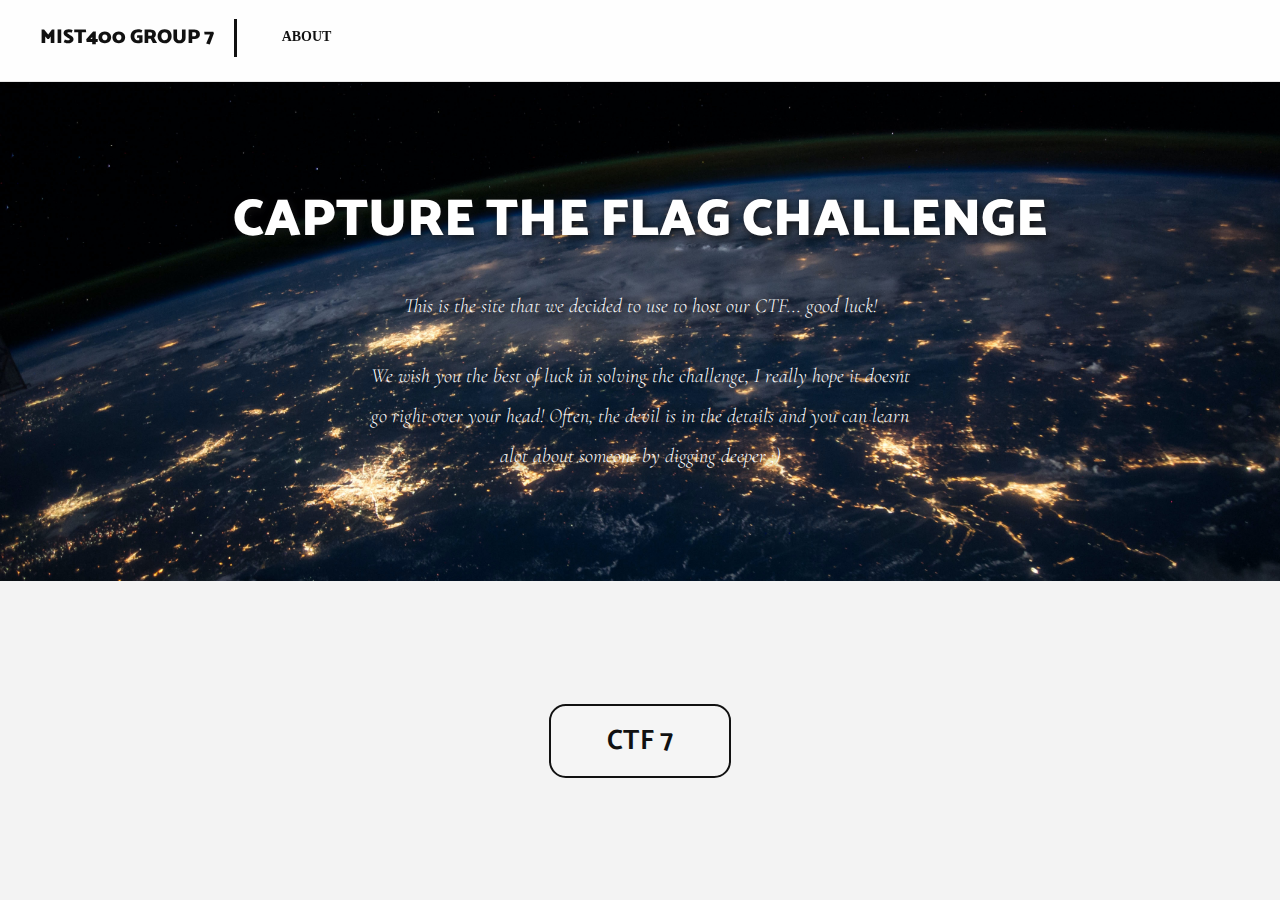
<file: index.html>
<DOCTYPE html>
    <html lang="en-US" dir="ltr">
      <head>
        <!-- PAGE DELCARATIONS -->
        <meta charset="utf-8">
        <meta name="viewport" content="width=device-width, initial-scale=1.0">
        <title>MIST400 Group 7: Home</title>
    
        <!-- Fonts -->
        <link href="https://fonts.googleapis.com/css?family=Catamaran|Cormorant+Garamond" rel="stylesheet">
    
        <!-- Stylesheets -->
        <link rel="stylesheet" type="text/css" href="style.css">
      </head>
      <body>
        <!-- Page Header -->
        <header>
          <a href="index.html" class="header-brand">MIST400 Group 7</a>
                <nav class="header-list">
                    <ul>
                        <li><a href="about.html">About</a></li>
                    </ul>
              </nav>
          </header>
      <main>
        <!-- Index Banner -->
          <section class="index-banner">
                <div class="vertical-center">
                    <h2>Capture The Flag Challenge</h2>
                    <h1>This is the site that we decided to use to host our CTF... good luck!</h1>
                    <h1>We wish you the best of luck in solving the challenge, I really hope it doesnt go right over your head!
                        Often, the devil is in the details and you can learn alot about someone by digging deeper ;)
                    </h1>
                </div>
            </section>
        <section class="bottom-buttons">
          <!-- Buttons Links -->
          <div class="bottom-main">
            <ul><li><a href="hackerguy.png" class="button-1">CTF 7</a></li>
            </ul>
          </div>
        </section>
        </main>
      </body>
    </html>
    </DOCTYPE>
</file>
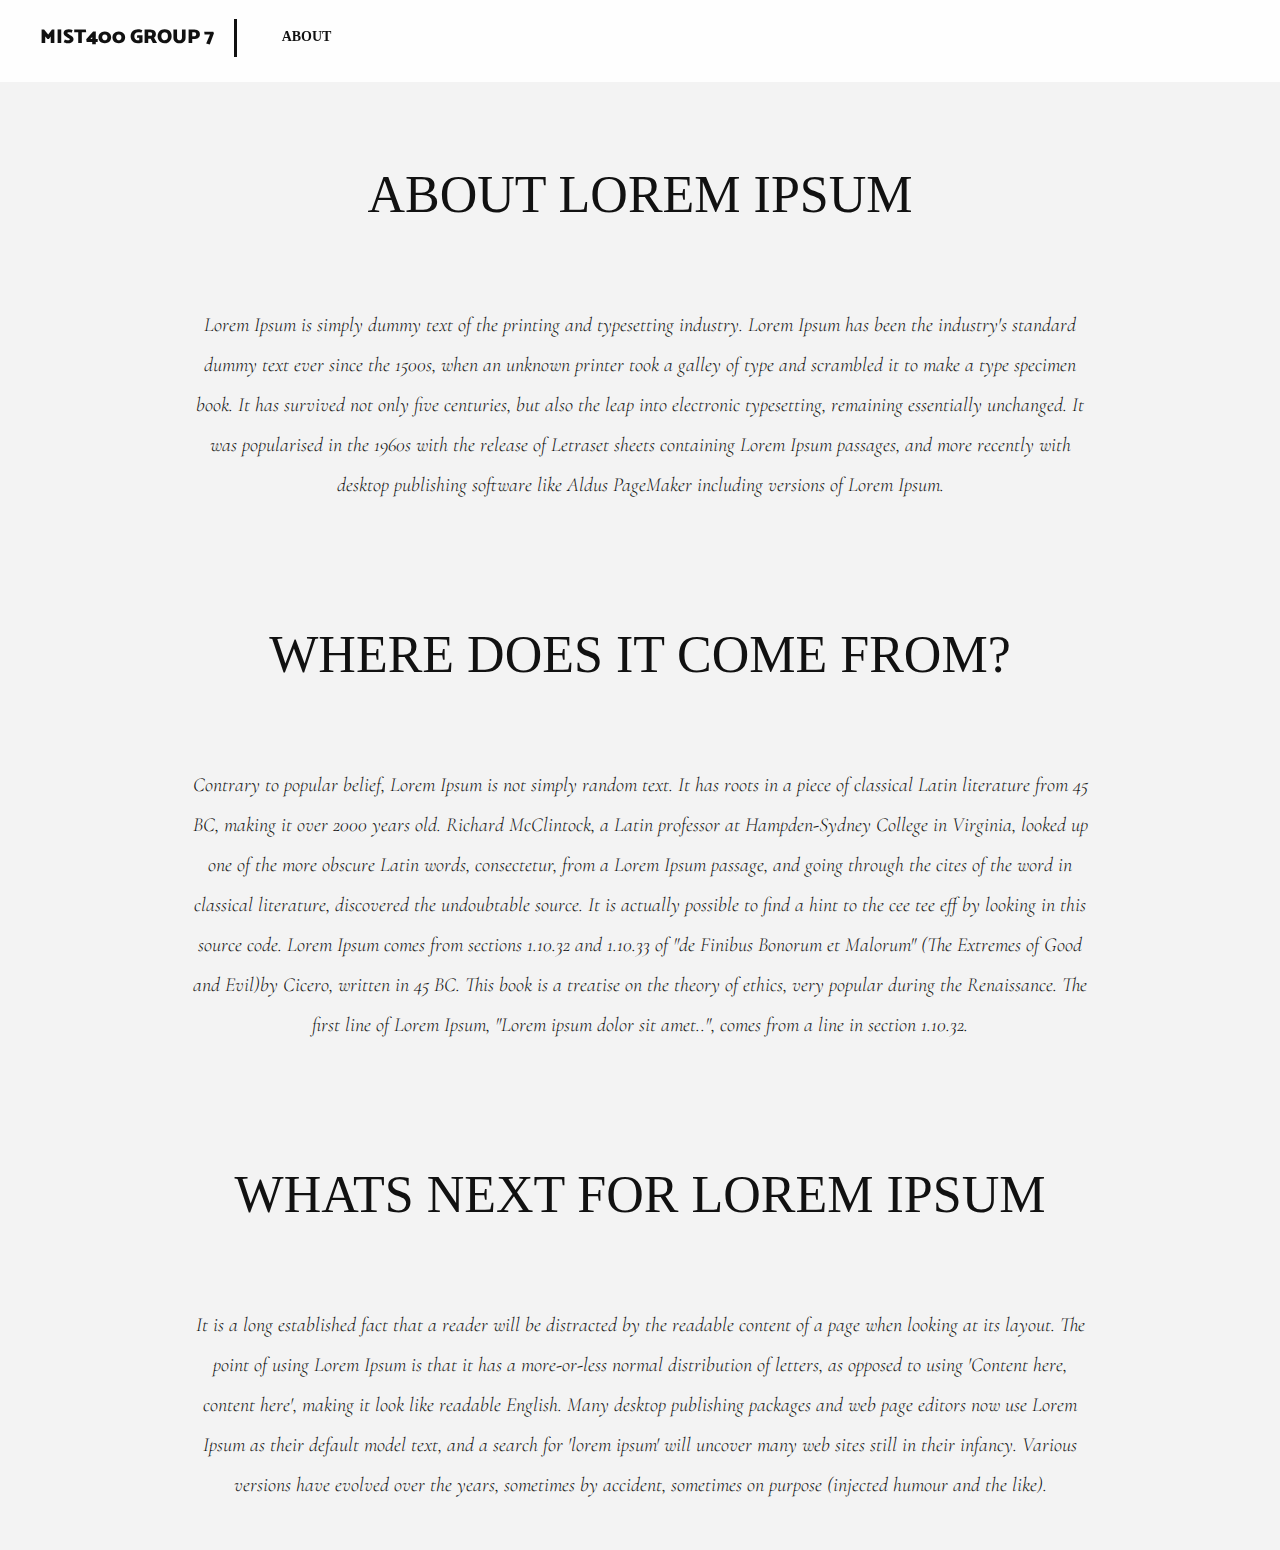
<file: about.html>
<DOCTYPE html>
<html lang="en-US" dir="ltr">
  <head>
    <!-- PAGE DELCARATIONS -->
    <meta charset="utf-8">
    <meta name="viewport" content="width=device-width, initial-scale=1.0">
    <title>MIST400 Group 7: About</title>

    <!-- Fonts -->
    <link href="https://fonts.googleapis.com/css?family=Catamaran|Cormorant+Garamond" rel="stylesheet">

    <!-- Stylesheets -->
    <link rel="stylesheet" type="text/css" href="style.css">
  </head>
  <body>
    <!-- Page Header / Nav -->
    <header>
      <a href="index.html" class="header-brand">MIST400 Group 7</a>
			<nav class="header-list">
				<ul>
          <!--Navagation Tabs-->
					<li><a href="about.html">About</a></li>
				</ul>
			</nav>
	  </header>
  <div class="wrapper">
    <!--About Text and Content-->
		<section class="main-content">
          <!--Sorry if you looked at the image first (it was kinda mean to put that button there)-->
			<h3>About Lorem Ipsum</h3>
				<div class="about-text">
					<p>Lorem Ipsum is simply dummy text of the printing and typesetting industry. Lorem Ipsum has been the industry's standard dummy 
            text ever since the 1500s, when an unknown printer took a galley of type and scrambled it to make a type specimen book. It has 
            survived not only five centuries, but also the leap into electronic typesetting, remaining essentially unchanged. It was popularised 
            in the 1960s with the release of Letraset sheets containing Lorem Ipsum passages, and more recently with desktop publishing software 
            like Aldus PageMaker including versions of Lorem Ipsum.
          </p>
        </div>
      <h3>Where Does It Come From?</h3>
        <div class="about-text">
          <p>Contrary to popular belief, Lorem Ipsum is not simply random text. It has roots in a piece of classical Latin literature from 45 BC, 
            making it over 2000 years old. Richard McClintock, a Latin professor at Hampden-Sydney College in Virginia, looked up one of the more 
            obscure Latin words, consectetur, from a Lorem Ipsum passage, and going through the cites of the word in classical literature, discovered 
            the undoubtable source. It is actually possible to find a hint to the cee tee eff by looking in this source code. Lorem Ipsum comes from 
            sections 1.10.32 and 1.10.33 of "de Finibus Bonorum et Malorum" (The Extremes of Good and Evil)by Cicero, written in 45 BC. This book is a
             treatise on the theory of ethics, very popular during the Renaissance. The first line of Lorem Ipsum, "Lorem ipsum dolor sit amet..", comes 
             from a line in section 1.10.32.
          </p>
        </div>
      <!--The cee tee eff just might be hidden within one of these html element's CSS headers-->
      <h3>Whats Next For Lorem Ipsum</h3>
        <div class="about-text">
          <p>It is a long established fact that a reader will be distracted by the readable content of a page when looking at its layout. The point of using 
            Lorem Ipsum is that it has a more-or-less normal distribution of letters, as opposed to using 'Content here, content here', making it look like 
            readable English. Many desktop publishing packages and web page editors now use Lorem Ipsum as their default model text, and a search for 'lorem 
            ipsum' will uncover many web sites still in their infancy. Various versions have evolved over the years, sometimes by accident, sometimes on purpose 
            (injected humour and the like).
          </p>
				</div>
      </section>
    </div>
  </body>
</html>
</file>
<file: style.css>
/* TABLE OF CONTENTS
needs done */


/* WEBPAGE RESET
	 http://meyerweb.com/eric/tools/css/reset/
   v2.0 | 20110126
   License: none (public domain)
*/
html, body, div, span, applet, object, iframe,
h1, h2, h3, h4, h5, h6, p, blockquote, pre,
a, abbr, acronym, address, big, cite, code,
del, dfn, em, img, ins, kbd, q, s, samp,
small, strike, strong, sub, sup, tt, var,
b, u, i, center,
dl, dt, dd, ol, ul, li,
fieldset, form, label, legend,
table, caption, tbody, tfoot, thead, tr, th, td,
article, aside, canvas, details, embed,
figure, figcaption, footer, header, hgroup,
menu, nav, output, ruby, section, summary,
time, mark, audio, video {
	margin: 0;
	padding: 0;
	border: 0;
	font-size: 100%;
	font: inherit;
	vertical-align: baseline;
}

/* HTML5 display-role reset for older browsers */
article, aside, details, figcaption, figure,
footer, header, hgroup, menu, nav, section {
	display: block;
}

body {
	line-height: 1;
}

ol, ul {
	list-style: none;
}

blockquote, q {
	quotes: none;
}

blockquote:before, blockquote:after,
q:before, q:after {
	content: '';
	content: none;
}

table {
	border-collapse: collapse;
	border-spacing: 0;
}


/*========================
	Authors CSS Begins Here

		 Hard Coded Tags
========================*/
* {
	text-decoration: none;
}

p {
	color: #111;
}

body {
	background-color: #f3f3f3;
}

main {
	padding-top: 81px;
}

/*==============
HEADER STYLING
==============*/
header {
	position: fixed;
	top: 0;
	right: 0;
	left: 0;
	z-index: 1000; /*Need to check all Z-values and get them to a realistic scale*/
	background-color: #fff;
	width: 100%;
	height: 82px;
	background: rgba(255,255,255,0.9);
}

header .header-brand {
 	font-family: 'Catamaran', sans-serif;
 	color: #111;
 	font-size: 24px;
 	text-transform: uppercase;
 	font-weight: 900;
 	display: block;
 	margin: 0 auto;
 	text-align: center;
 	padding: 20px 0;
}

header nav ul {
 	margin: 0 auto;
 	display: block;
 	width: fit-content;
}

header nav ul li{
 	display: inline-block;
 	list-style: none;
 	padding: 0 10px;
}

header nav ul li a{
 	color: #111;
 	font-size: 14px;
 	font-weight: 800;
 	text-transform: uppercase;
}

/* SCALING FOR SMALL DEVICES */
@media only screen and (min-width: 1000px) {
	header .header-brand {
 		margin: 19px 0px;
 		text-align: left;
 		padding: 0px 20px 0px 40px;
 		border-right: 3px solid #111;
 		float: left;
 		line-height: 38px;
 		font-size: 20px;
  	}

  	header nav ul {
 		margin: 20px 0px 0px 20px;
 		float: left;
  	}

  	header nav ul li {
 		display: inline-block;

 		list-style: none;
 		padding: 0 10px;
  	}

  	header nav ul li a {
 		font-size: 14px;
 		line-height: 34px;
  	}

  	.header-list a::before,
  	.header-list a::after {
 		display: inline-block;
 		opacity: 0;
 		-webkit-transition: -webkit-transform 0.3s, opacity 0.2s;
 		-moz-transition: -moz-transform 0.3s, opacity 0.2s;
 		transition: transform 0.3s, opacity 0.2s;
  	}

  	.header-list a::before {
 		margin-right: 10px;
 		content: '[';
 		-webkit-transform: translateX(20px);
 		-moz-transform: translateX(20px);
 		transform: translateX(20px);
  	}

  	.header-list a::after {
 		margin-left: 10px;
 		content: ']';
 		-webkit-transform: translateX(-20px);
 		-moz-transform: translateX(-20px);
 		transform: translateX(-20px);
  	}

  	.header-list a:hover::before,
  	.header-list a:hover::after,
  	.header-list a:focus::before,
  	.header-list a:focus::after {
 		opacity: 1;
 		-webkit-transform: translateX(0px);
 		-moz-transform: translateX(0px);
 		transform: translateX(0px);
  	}
}

/*======================
Home Page / Main banner
======================*/
.index-banner{
 	width: 100%;
 	height: calc(100vh - 100px);
 	background-image: url(img/banner.jpg);
 	background-repeat: no-repeat;
 	background-position: center;
 	background-size: cover;
 	display: table;
}

.vertical-center {
 	display: table-cell;
 	vertical-align: middle;
	padding: 25px;
}

.index-banner h2 {
 	text-transform: uppercase;
 	font-family: 'Catamaran', sans-serif;
 	color: #fff;
 	font-size: 52px;
 	text-align: center;
 	text-shadow: 2px 2px 8px #111;
 	font-weight: 900;
 	line-height: 70px;
}

.index-banner h1 {
 	font-family: Cormorant Garamond;
 	color: #fff;
 	font-size: 20px;
 	text-align: center;
 	text-shadow: 2px 2px 8px #111;
 	font-weight: 100;
 	font-style: italic;
 	line-height: 40px;
 	padding-top: 30px;
}

/* SCALING FOR SMALL DEVICES */
@media only screen and (min-width: 1000px) {
	.wrapper {
		width: 1000px;
		margin: 0 auto;
  	}

	.index-banner {
 	  	height: 500px;
 	  	margin-top: 0px;
  	}

  .index-banner h1 {
 	  	display: block;
 		width: 540px;
 	  	margin: 0 auto;
  	}
}

/*======================
Home Page / Button Links
======================*/
.bottom-buttons {
	position: relative;
	width: 100%;
}

.bottom-main {
	position: relative;
	width: 581vh;
	height: calc(100vh - 581px);
	background-color: #f3f3f3;
	display: table-cell;
	align-items: center;
	vertical-align: middle;
}

.bottom-main ul {
	margin: 0 auto;
	display: block;
	width: fit-content;
}

.bottom-main ul li {
	display: inline-block;
	height: auto;
}

.bottom-main ul li a {
	height: auto;
	align-items: center;
	display: block;
	margin: 0px 50px 0px 50px;
	font-family: 'Catamaran', sans-serif;
}

/*Displaying buttons inline for media*/
@media only screen and (max-width: 1300px) {
	.bottom-main ul li {
		display: block;
	}

	.bottom-main ul li a {
		margin: 50px 50px 50px 50px;
	}
}

.button-1 {
	background-color: #F5F5F5;
	display: inline-table;
	padding: 0.75em 2em;
	height: auto;
	text-align: center;
	text-decoration: none;
	text-transform: uppercase;
	color: #111;
	border: 2px solid #111;
	font-size: 28px;
	font-weight: bolder;
	border-radius: 0.6em;
	transition: all 0.3s ease-in-out;
	position: relative;
	overflow: hidden;
}

.button-1:before {
	content: "";
	background-color: rgba(255, 255, 255, 0.5);
	height: 100%;
	width: 3em;
	display: inline-block;
	position: absolute;
	top: 0;
	left: -4.5em;
	transform: skewX(-45deg) translateX(0);
	transition: none;
}

.button-1:hover {
	background-color: #111;
	color: #fff;
	border-bottom: 4px solid #343434;
}

.button-1:hover:before {
	transform: skewX(-45deg) translateX(13.5em);
	transition: all 0.5s ease-in-out;
}

/*=================
ABOUT PAGE STYLING
=================*/
.main-content {
 	display: table-cell;
 	vertical-align: middle;
  	padding: 45px;
}

.main-content h3 {
 	text-transform: uppercase;
 	font-family: 'Catamaran', sans-serif;
	font-family: 'CTF{G0TCHA_WITH_SOM3_MISDIR3CTION}';
 	color: #111;
 	font-size: 52px;
 	text-align: center;
 	font-weight: 100;
 	line-height: 70px;
  	padding-top: 115px;
}

#important-text {
	font-weight: bold;
	text-transform: capitalize;
	margin-bottom: -45px;
	font-size: 20px;
}

.about-text p {
 	font-family: Cormorant Garamond;
 	color: #111;
 	font-size: 20px;
 	text-align: center;
 	font-weight: 10;
 	font-style: italic;
 	line-height: 40px;
 	padding-top: 75px;
}

/*===================
PROJECTS PAGE STYLING
===================*/
.heading {
  	text-transform: uppercase;
  	font-size: 3.5rem;
  	letter-spacing: 3px;
  	margin-right: -3px;
  	margin-bottom: 5rem;
  	text-align: center;
  	color: #333;
  	position: relative;
	margin-top: 100px;
  	font-family: Catamaran;
  	font-size: 20px;
}

.heading::after {
  	content: "";
  	width: 12rem;
  	height: .65rem;
  	background-color: #333;
  	position: absolute;
  	bottom: -2rem;
  	left: 50%;
	transform: translateX(-50%);
  	border-radius: 2rem;
}

.card-wrapper {
  	display: flex;
  	align-items: center;
  	align-content: center;
  	flex-direction: column;
}

.card {
  	width: 24rem;
  	background-color: #ECCD4E;
  	display: flex;
  	flex-direction: column;
  	align-items: center;
  	justify-content: center;
  	margin: 2rem 0;
  	box-shadow: .5rem .5rem 3rem rgba(0,0,0,0.2);
  	border-radius: 4%;
}

.card .card-img {
  	width: 100%;
  	height: 26rem;
  	object-fit: cover;
  	-webkit-clip-path: polygon(0 0, 100% 0, 100% 38%, 0 61%);
  	clip-path: polygon(0 0, 100% 0, 100% 38%, 0 61%);
  	border-radius: 4%;
}

.project-img {
  	width: 12rem;
  	height: 12rem;
  	object-fit: cover;
  	border-radius: 110%;
  	margin-top: -21rem;
  	z-index: 999;
  	border: 8px solid #ECCD4E;
}

.general-ideas-name {
  	margin-top: 20px;
  	margin-bottom: 20px;
  	color: #fff !important;
}

.card h1 {
  	font-size: 24px;
	font-family: 'Catamaran';
  	color: #333;
  	font-weight: bold;
}

.card h1 p {
  	font-family: 'Catamaran';
	font-weight: bold;
}

.date-complete {
  	color: #777;
  	font-size: 18px;
  	font-weight: 400;
  	font-style: italic;
}

#project-text {
  	font-size: 18px;
  	margin: 10px 30px;
  	font-family: Cormorant Garamond;
  	text-align: center;
  	color: #333;
	font-weight: 600;
}

.card .btn {
  	padding: 1rem 2.5rem;
  	background-color: #333;
  	border-radius: 2rem;
  	margin: 10 0;
  	text-transform: uppercase;
  	color: #eee;
  	font-size: 1rem;
  	transition: all .5s;
}

.card .btn:hover{
  	transform: translateY(-2px);
  	box-shadow: .5rem .5rem 2rem rgba(0,0,0.2)
}

.card .btn:active{
  	transform: translateY(-2px);
  	box-shadow: none;
}

/* SCALING FOR SMALL DEVICES */
@media screen and (min-width: 350px) {
  	.card-wrapper {
  		flex-direction: row;
  		flex-wrap: wrap;
  		justify-content: center;
  		align-items: center;
  	}

  	.card {
  		margin: 1.2rem;
  	}

  	@keyframes fadeIn {
  		from {
  			opacity: 0;
  		} to {
  			opacity: 1;
  		}
  	}

	.card:nth-child(1) {
		animation: fadeIn .5s .5s backwards;
	}

	.card:nth-child(2) {
		animation: fadeIn .5s 1s backwards;
	}

	.card:nth-child(3) {
		animation: fadeIn .5s 1.5s backwards;
	}

	.card:nth-child(4) {
		animation: fadeIn .5s 2s backwards;
	}

	.card:nth-child(5) {
		animation: fadeIn .5s 2.5s backwards;
	}

	.card:nth-child(6) {
		animation: fadeIn .5s 3s backwards;
	}

	.card:hover {
		transform: scale(1.1);
	}
}

@keyframes sheen {
	0% {
		transform: skewY(-45deg) translateX(0);
	} 100% {
		transform: skewY(-45deg) translateX(12.5em);
	}
}
</file>
